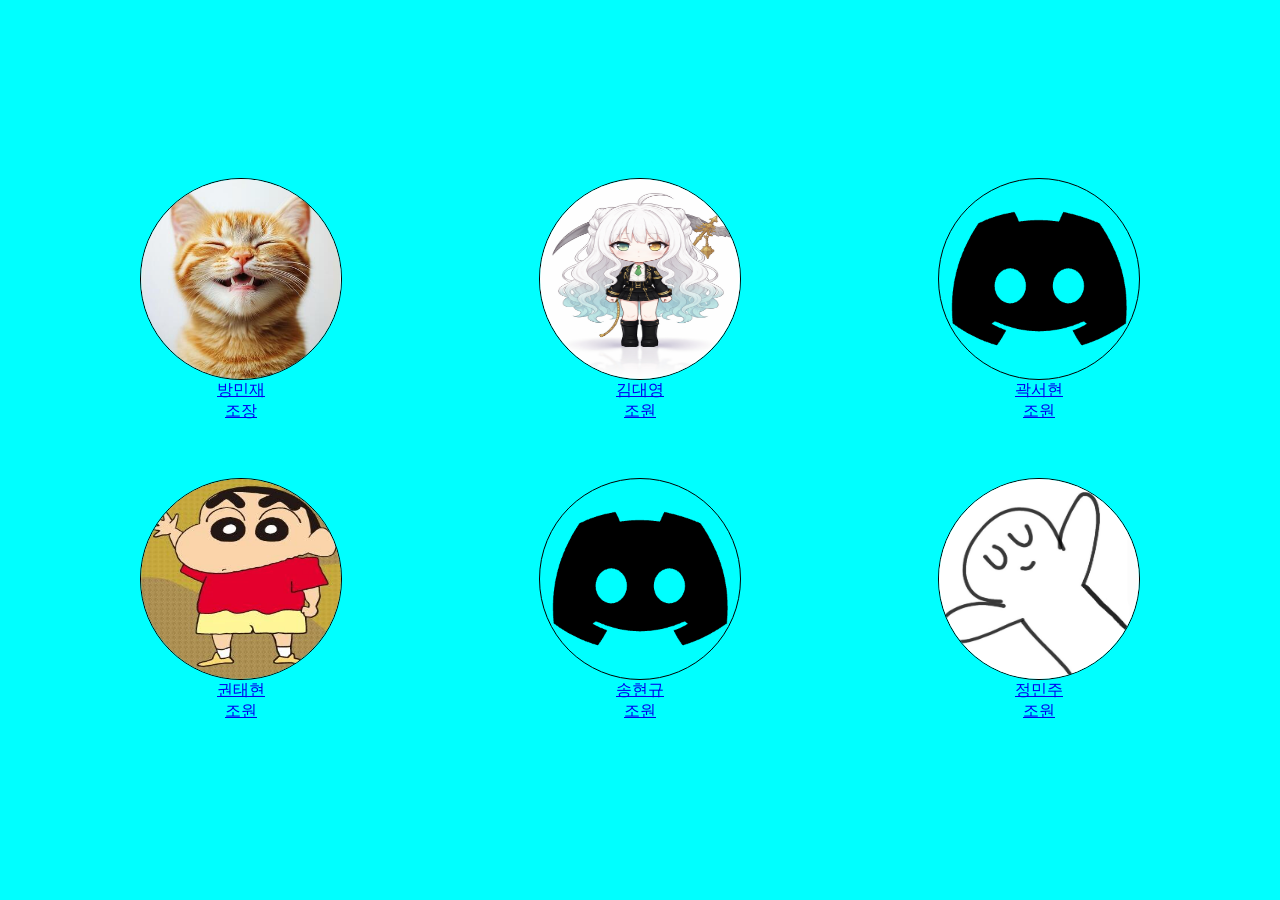
<file: index.html>
<!doctype html>
<html lang="ko">
  <head>
    <meta charset="UTF-8" />
    <meta name="viewport" content="width=device-width, initial-scale=1.0" />
    <title>Document</title>
    <link rel="stylesheet" href="style.css" />
  </head>
  <body>
    <div class="section">
      <a href="./minjae/index.html">
        <div class="div-div">
          <img src="./img/minjae.jpeg" class="img" />
          <p class="text">방민재</p>
          <p class="text">조장</p>
        </div>
      </a>
      <a href="./deayeong/index.html">
        <div class="div-div">
          <img src="./img/deayoung.png" class="img" />
          <p class="text">김대영</p>
          <p class="text">조원</p>
        </div>
      </a>
      <a href="./seohyeon/index.html">
        <div class="div-div">
          <img src="./img/unknown.webp" class="img" />
          <p class="text">곽서현</p>
          <p class="text">조원</p>
        </div>
      </a>
    </div>
    <div class="section">
      <a href="./teaheyon/index.html">
        <div class="div-div">
          <img src="./img/teaheyon.webp" class="img" />
          <p class="text">권태현</p>
          <p class="text">조원</p>
        </div>
      </a>
      <a href="./hyeonghu/index.html">
        <div class="div-div">
          <img src="./img/unknown.webp" class="img" />
          <p class="text">송현규</p>
          <p class="text">조원</p>
        </div>
      </a>
      <a href="./minju/index.html">
        <div class="div-div">
          <img src="./img/minju.jpg" class="img" />
          <p class="text">정민주</p>
          <p class="text">조원</p>
        </div>
      </a>
    </div>
  </body>
</html>
</file>
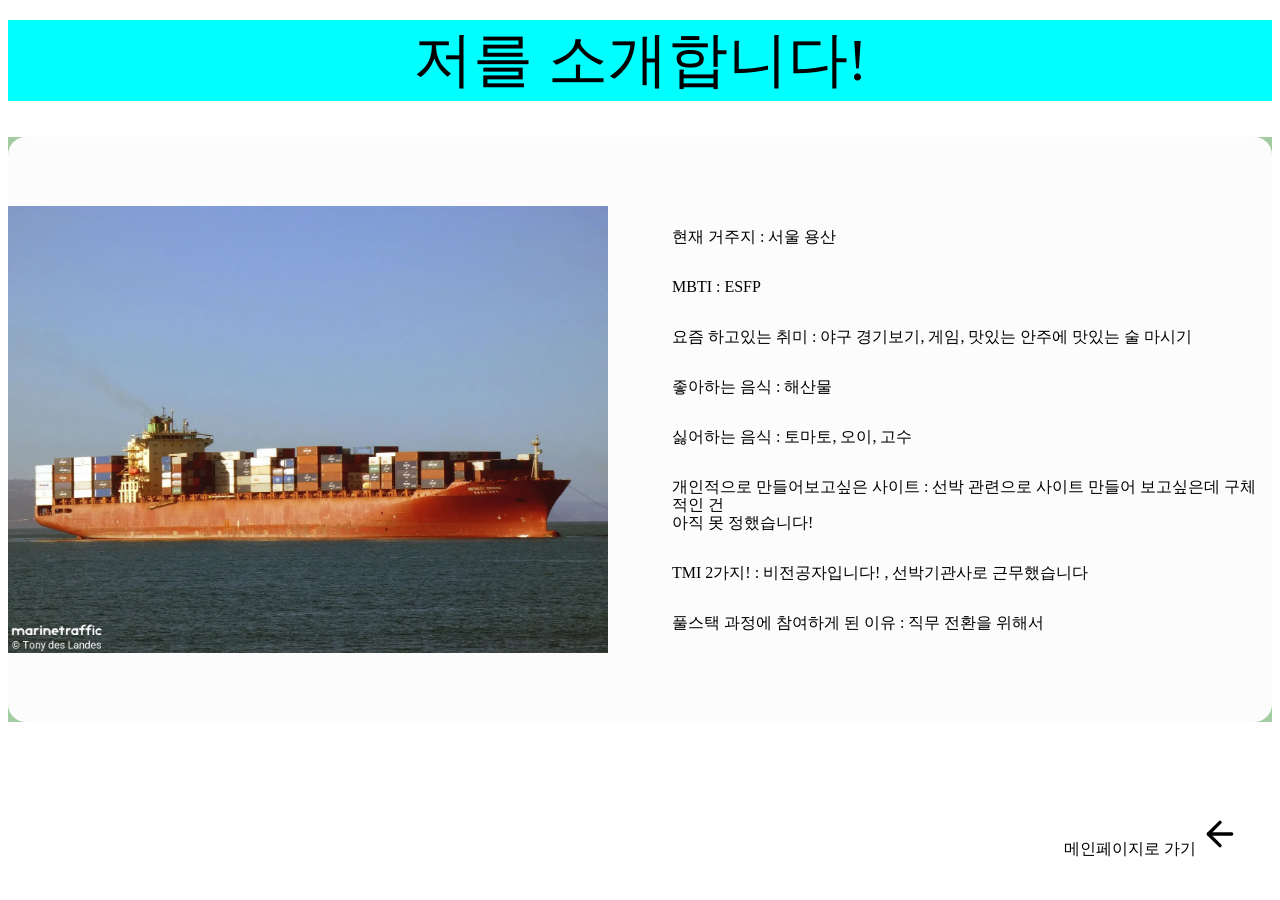
<file: hyeonghu/index.html>
<!doctype html>
<html lang="ko">
  <head>
    <meta charset="UTF-8" />
    <meta name="viewport" content="width=device-width, initial-scale=1.0" />
    <link rel="stylesheet" href="./style.css" />
    <title>4팀 송현규 자기소개</title>
  </head>
  <body>
    <header class="header">
      <header>저를 소개합니다!</header>
    </header>

    <main class="main">
      <div class="main-wrapper">
        <div class="background-img">
          <img src="./ship.png" alt="배 사진" class="background-img" />
        </div>
        <div class="main-text">
          <ul>
            현재 거주지 : 서울 용산
          </ul>
          <ul>
            MBTI : ESFP
          </ul>
          <ul>
            요즘 하고있는 취미 : 야구 경기보기, 게임, 맛있는 안주에 맛있는 술
            마시기
          </ul>
          <ul>
            좋아하는 음식 : 해산물
          </ul>
          <ul>
            싫어하는 음식 : 토마토, 오이, 고수
          </ul>
          <ul>
            개인적으로 만들어보고싶은 사이트 : 선박 관련으로 사이트 만들어
            보고싶은데 구체적인 건
            <br />
            아직 못 정했습니다!
          </ul>
          <ul>
            TMI 2가지! : 비전공자입니다! , 선박기관사로 근무했습니다
          </ul>
          <ul>
            풀스택 과정에 참여하게 된 이유 : 직무 전환을 위해서
          </ul>
        </div>
      </div>
    </main>

    <footer class="footer">
      <a href="/">
        <div class="back_svg">
          메인페이지로 가기
          <svg
            xmlns="http://www.w3.org/2000/svg"
            width="40"
            height="40"
            viewBox="0 0 24 24"
            fill="none"
            stroke="currentColor"
            stroke-width="2"
            stroke-linecap="round"
            stroke-linejoin="round"
          >
            <path d="M19 12H5"></path>
            <path d="M12 19l-7-7 7-7"></path>
          </svg>
        </div>
      </a>
    </footer>
  </body>
</html>
</file>
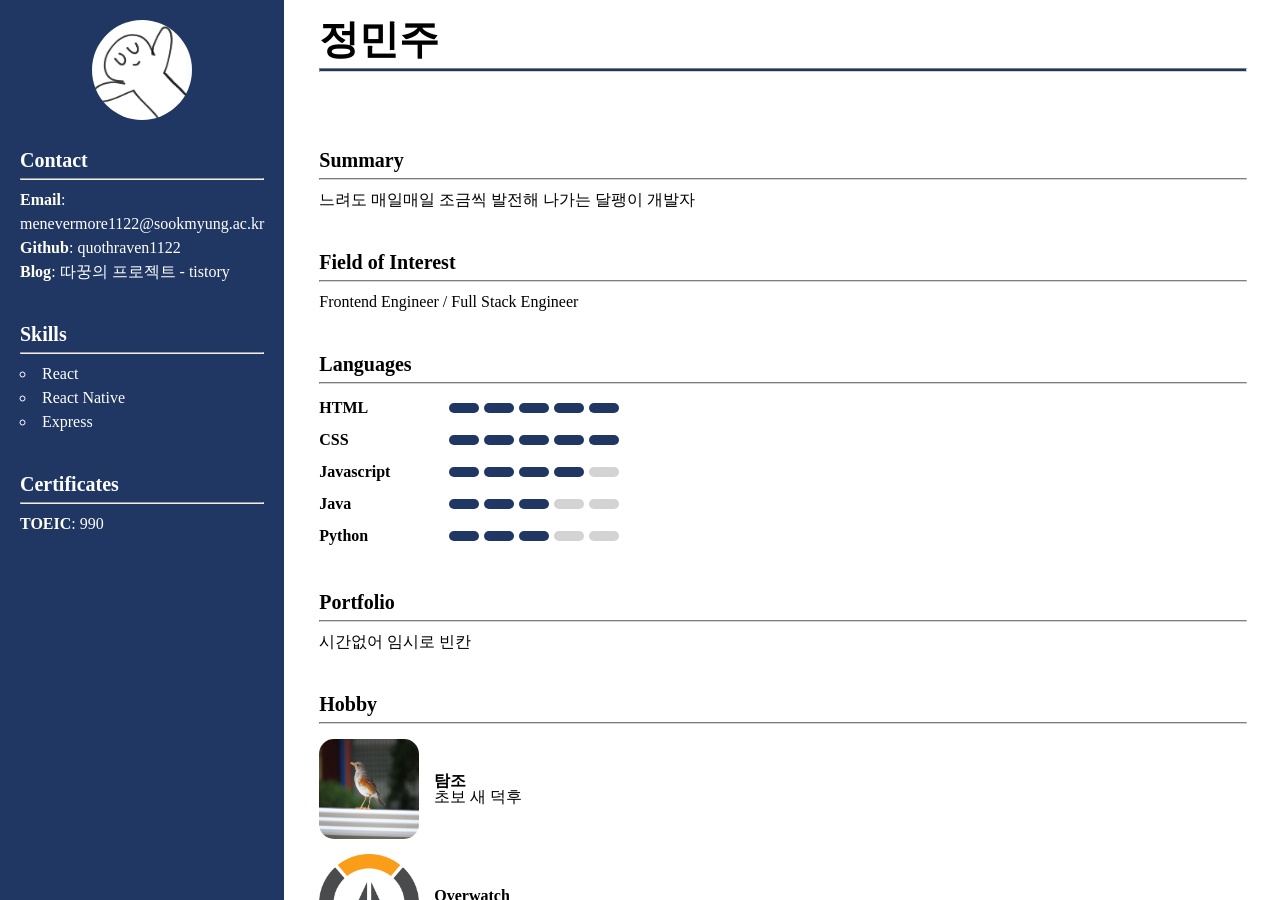
<file: minju/index.html>
<!doctype html>
<html lang="en">
  <head>
    <meta charset="UTF-8" />
    <meta name="viewport" content="width=device-width, initial-scale=1.0" />
    <title>Document</title>
    <link rel="stylesheet" href="./style.css" />
    <link rel="stylesheet" href="./reset.css" />
  </head>
  <body>
    <div class="side">
        <div class="block-profile">
            <img src="./img/dduggung.jpg" alt="profile" class="profile"/>
        </div>
        <div class="block">
            <h2 class="title">Contact</h1>
            <hr/>
            <p class="text"><span class="highlight">Email</span>: menevermore1122@sookmyung.ac.kr</p>
            <p class="text"><span class="highlight">Github</span>: <a href="https://github.com/quothraven1122">quothraven1122</a></p>
            <p class="text"><span class="highlight">Blog</span>: <a href="https://capprojectfactory.tistory.com/">따꿍의 프로젝트 - tistory</a></p>
        </div>
        <div class="block">
            <h2 class="title">Skills</h1>
            <hr/>
            <ol class="list">
                <li class="text">React</li>
                <li class="text">React Native</li>
                <li class="text">Express</li>
            </ol>
            
        </div>
        <div class="block">
            <h2 class="title">Certificates</h1>
            <hr/>
            <p class="text"><span class="highlight">TOEIC</span>: 990</p>
        </div>
    </div>
    <div class="body">
        <div class="block-title">
            <h1 class="name">정민주</h1>
            <hr/>
        </div>
        <div class="block">
          <h2 class="title">Summary</h1>
          <hr/>
          <p class="text">느려도 매일매일 조금씩 발전해 나가는 달팽이 개발자</p>
        </div>
        <div class="block">
          <h2 class="title">Field of Interest</h1>
          <hr/>
          <p class="text">Frontend Engineer / Full Stack Engineer</p>
        </div>
        <div class="block">
          <h2 class="title">Languages</h1>
          <hr/>
          <div class="rating-container">
            <p class="rating-title">HTML</p>
            <div class="rating">
                <div class="rating-fill"></div>
                <div class="rating-fill"></div>
                <div class="rating-fill"></div>
                <div class="rating-fill"></div>
                <div class="rating-fill"></div>
            </div>
          </div>
          <div class="rating-container">
            <p class="rating-title">CSS</p>
            <div class="rating">
                <div class="rating-fill"></div>
                <div class="rating-fill"></div>
                <div class="rating-fill"></div>
                <div class="rating-fill"></div>
                <div class="rating-fill"></div>
            </div>
          </div>
          <div class="rating-container">
            <p class="rating-title">Javascript</p>
            <div class="rating">
                <div class="rating-fill"></div>
                <div class="rating-fill"></div>
                <div class="rating-fill"></div>
                <div class="rating-fill"></div>
                <div class="rating-empty"></div>
            </div>
          </div>
          <div class="rating-container">
            <p class="rating-title">Java</p>
            <div class="rating">
                <div class="rating-fill"></div>
                <div class="rating-fill"></div>
                <div class="rating-fill"></div>
                <div class="rating-empty"></div>
                <div class="rating-empty"></div>
            </div>
          </div>
          <div class="rating-container">
            <p class="rating-title">Python</p>
            <div class="rating">
                <div class="rating-fill"></div>
                <div class="rating-fill"></div>
                <div class="rating-fill"></div>
                <div class="rating-empty"></div>
                <div class="rating-empty"></div>
            </div>
          </div>
        </div>
        <div class="block">
          <h2 class="title">Portfolio</h1>
          <hr/>
          <p class="text">시간없어 임시로 빈칸</p>
        </div>
        <div class="block">
          <h2 class="title">Hobby</h1>
          <hr/>
          <div class="card">
            <img class="card-img" src="./img/card1.jpg"/>
            <div class="card-content">
                <p class="card-title">탐조</p>
                <p class="card-text">초보 새 덕후</p>
            </div>
          </div>
          <div class="card">
            <img class="card-img" src="./img/card2.png"/>
            <div class="card-content">
                <p class="card-title">Overwatch</p>
                <p class="card-text">올포지 골드 - DDUGGUNG#3951</p>
            </div>
          </div>
        </div>
    </div>
  </body>
</html>
</file>
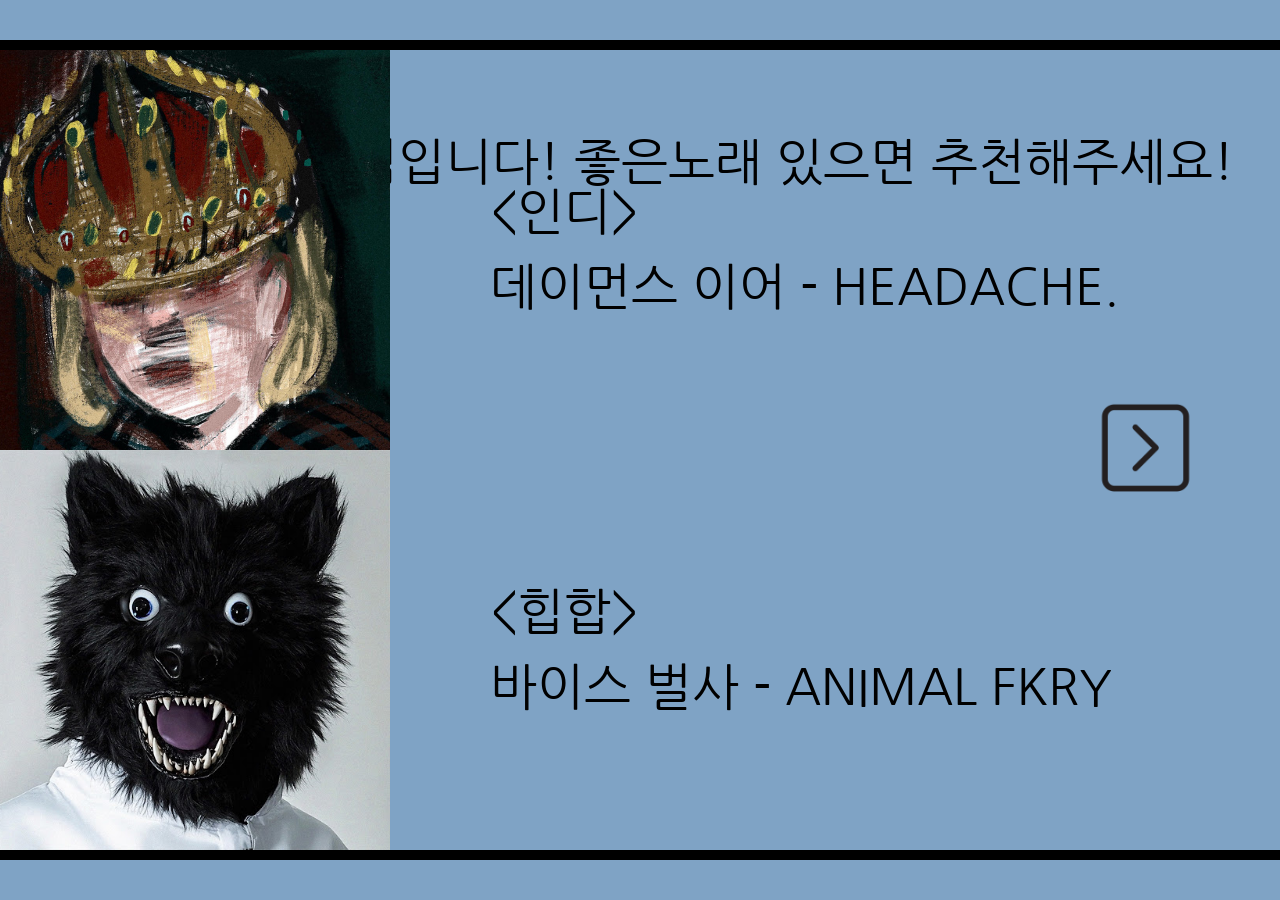
<file: teaheyon/index2.html>
<!doctype html>
<html lang="en">
  <head>
    <meta charset="UTF-8" />
    <meta name="viewport" content="width=device-width, initial-scale=1.0" />
    <link rel="stylesheet" href="style.css" />
    <link rel="preconnect" href="https://fonts.googleapis.com" />
    <link rel="preconnect" href="https://fonts.gstatic.com" crossorigin />
    <link
      href="https://fonts.googleapis.com/css2?family=Nanum+Gothic&display=swap"
      rel="stylesheet"
    />
    <title>자기소개</title>
  </head>
  <body>
    <div class="explanation">
      <a class="profile-write"
        >제가 즐겨 듣는 앨범입니다! 좋은노래 있으면 추천해주세요!</a
      >
    </div>
    <div class="header2">
      <div class="header2-1">
        <img src="./daymons.png" alt="프로필 사진" class="daymons-img" />
        <a class="profile-write"> <인디><br />데이먼스 이어 - HEADACHE.</a>
      </div>
      <div class="header2-2">
        <img src="./viceversa.png" alt="프로필 사진" class="vice-img" />
        <a class="profile-write">
          <힙합><br />
          바이스 벌사 - ANIMAL FKRY</a
        >
      </div>
      <div class="profile-write">
        <a> </a>
      </div>
    </div>
    <div class="next">
      <a href="index3.html">
        <img src="next.png" alt="다음" class="next-img" />
      </a>
    </div>
  </body>
</html>
</file>
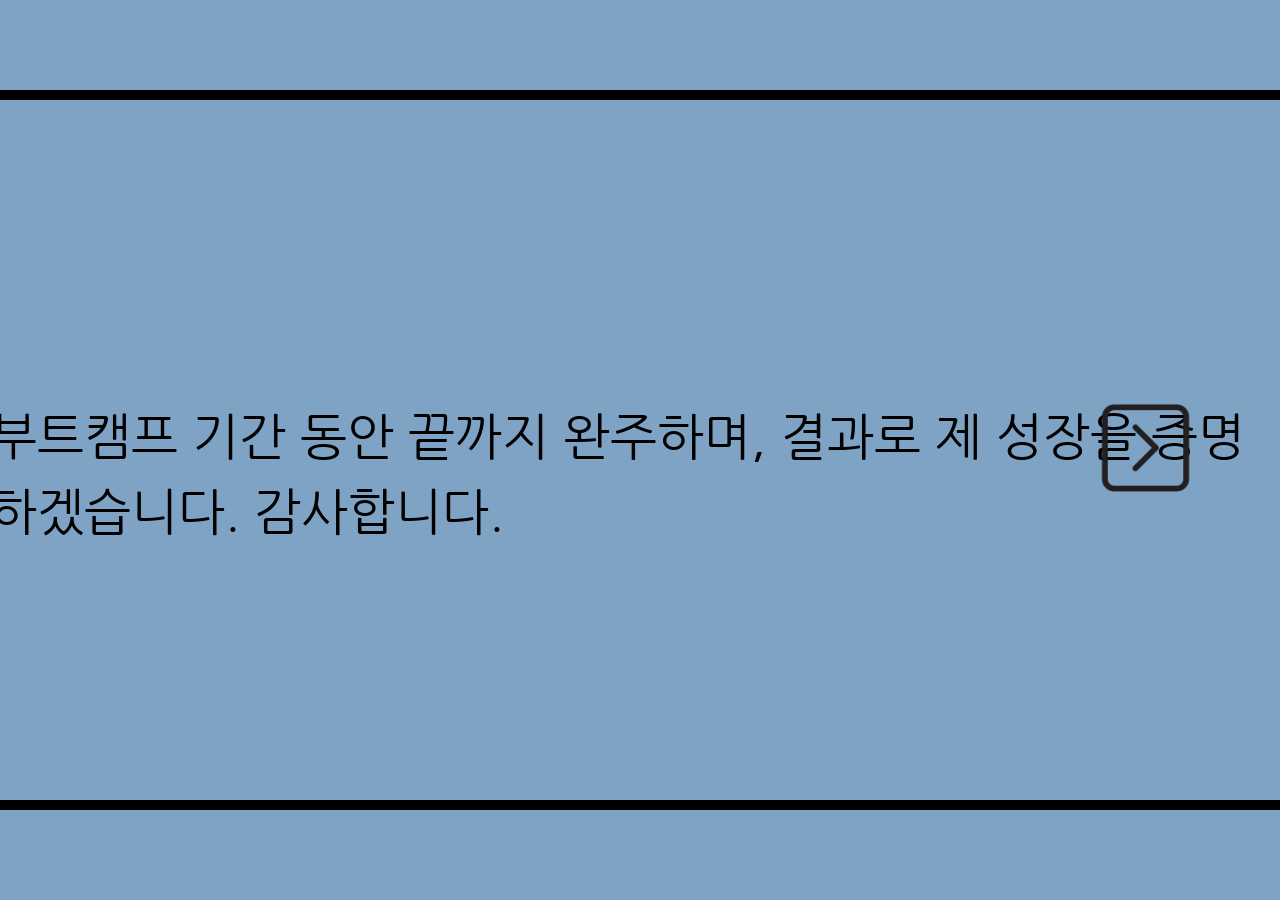
<file: teaheyon/index3.html>
<!doctype html>
<html lang="en">
  <head>
    <meta charset="UTF-8" />
    <meta name="viewport" content="width=device-width, initial-scale=1.0" />
    <link rel="stylesheet" href="style.css" />
    <link rel="preconnect" href="https://fonts.googleapis.com" />
    <link rel="preconnect" href="https://fonts.gstatic.com" crossorigin />
    <link
      href="https://fonts.googleapis.com/css2?family=Nanum+Gothic&display=swap"
      rel="stylesheet"
    />
    <title>자기소개</title>
  </head>
  <body>
    <div class="header3">
      <div class="profile-write">
        <a class="last">
          부트캠프 기간 동안 끝까지 완주하며, 결과로 제 성장을 증명하겠습니다.
          감사합니다.
        </a>
      </div>
    </div>
    <div class="next">
      <a href="../index.html">
        <img src="next.png" alt="다음" class="next-img" />
      </a>
    </div>
  </body>
</html>
</file>
<file: style.css>
* {
  margin: 0;
  padding: 0;
}
ul li {
  list-style: none;
}

body {
  width: 100%;
  height: 100vh;
  background-color: aqua;
  display: flex;
  flex-direction: column;
  justify-content: center;
  align-items: center;
}

.section {
  width: 1000px;
  height: 300px;
  display: flex;
  justify-content: space-between;
  align-items: center;
}

.div-div {
  display: flex;
  flex-direction: column;
  justify-content: center;
  align-items: center;
}

.img {
  width: 200px;
  height: 200px;
  border-radius: 50%;
  border: 1px solid black;
}
</file>
<file: hyeonghu/style.css>
* {
  box-sizing: border-box;
}

.header {
  display: flex;
  justify-content: center;
  font-size: 60px;
  margin: 20px auto;
  background-color: aqua;
}

.main {
  background-color: rgb(163, 204, 163);
  display: flex;
  flex-direction: row;
  justify-content: center;
  width: 100%;
  height: 65vh;
  background-color: rgb(163, 204, 163);
  margin: 36px auto;
}

.main-wrapper {
  width: 1380px;
  display: flex;
  align-items: center;
  text-align: center;
  gap: 24px;
  background-color: #fcfcfc;
  border-radius: 18px;
}

.background-img {
  display: flex;
  width: 600px;
  align-items: center;
}

.main-text {
  display: flex;
  flex-direction: column;
  text-align: left;
  justify-content: center;
  align-items: flex-start;
  line-height: 18px;
  font-weight: 400;
}

.footer {
  background-color: beige;
  display: flex;
}

.back_svg {
  position: fixed;
  right: 40px;
  bottom: 40px;
  color: black;
}
</file>
<file: minju/style.css>
body {
  height: 100vh;
  display: flex;
}
.side {
  background-color: #203763;
  color: white;
}
.body {
  width: 100%;
  padding: 0 15px;
  overflow-y: scroll;
}
.body hr {
  width: 100%;
  border-color: lightgray;
}
.block {
  width: 100%;
  height: fit-content;
  padding: 10px 20px;
  margin-bottom: 20px;
}
.block-profile {
  width: 100%;
  display: flex;
  justify-content: center;
  align-items: center;
  padding: 20px 0;
}
.block-title {
  height: fit-content;
  padding: 10px 20px;
  margin-bottom: 50px;
}
.block-title hr {
  height: 1.5px;
  color: #203763;
  background-color: #203763;
}
.name {
  font-size: 40px;
  font-weight: 800;
  margin-top: 10px;
}
.title {
  font-size: 20px;
  font-weight: 800;
  margin-bottom: 5px;
}
.profile {
  width: 100px;
  height: 100px;
  border-radius: 100%;
}
.highlight {
  font-weight: 600;
  color: #fffff0;
}
.list {
  list-style: circle;
  list-style-position: inside;
}
.rating-container {
  width: 300px;
  display: flex;
  justify-content: space-between;
  align-items: center;
  padding: 8px 0;
}
.rating {
  display: flex;
  gap: 5px;
}
.rating-title {
  font-weight: 700;
}
.rating-fill {
  width: 30px;
  height: 10px;
  border-radius: 5px;
  background-color: #203763;
}
.rating-empty {
  width: 30px;
  height: 10px;
  border-radius: 5px;
  background-color: lightgray;
}
.text {
  line-height: 150%;
}
.card {
  width: 100%;
  height: fit-content;
  display: flex;
  align-items: center;
  gap: 15px;
  margin: 15px 0;
}
.card-img {
  width: 100px;
  height: 100px;
  border-radius: 15px;
}
.card-title {
  font-weight: 700;
}
</file>
<file: teaheyon/style.css>
* {
  box-sizing: border-box;
}

body {
  background-color: rgba(0, 73, 140, 50%);
}
.header {
  display: flex;
  position: absolute;
  top: 50%;
  left: 50%;
  transform: translate(-50%, -50%);
  width: 1920px;
  align-items: center;
  border: 10px solid black;
  margin: auto;
  padding: 0 400px;
  gap: 200px;
}
.profile-write {
  font-family: "Nanum Gothic";
  font-style: normal;
  font-weight: 400;
  font-size: 50px;
  font-weight: 10px;
  line-height: 150%;
}
.next {
  display: flex;
  position: absolute;
  top: 50%;
  left: 90%;
  transform: translate(-50%, -50%);
}
.next-img {
  width: 90%;
}
.header2 {
  position: absolute;
  align-items: center;
  top: 50%;
  left: 50%;
  transform: translate(-50%, -50%);
  width: 1920px;
  border: 10px solid black;
  padding: 0 300px;
}
.header2-1,
.header2-2 {
  display: flex;
  gap: 100px;
  align-items: center;
}

.daymons-img,
.vice-img {
  width: 400px;
}
.explanation {
  position: absolute;
  align-items: center;
  top: 18%;
  left: 50%;
  transform: translate(-50%, -50%);
  width: 1920px;
  padding: 0 300px;
}
.header3 {
  position: absolute;
  align-items: center;
  top: 50%;
  left: 50%;
  transform: translate(-50%, -50%);
  width: 1920px;
  height: 720px;
  border: 10px solid black;
  padding: 300px;
  margin: auto;
}
</file>
